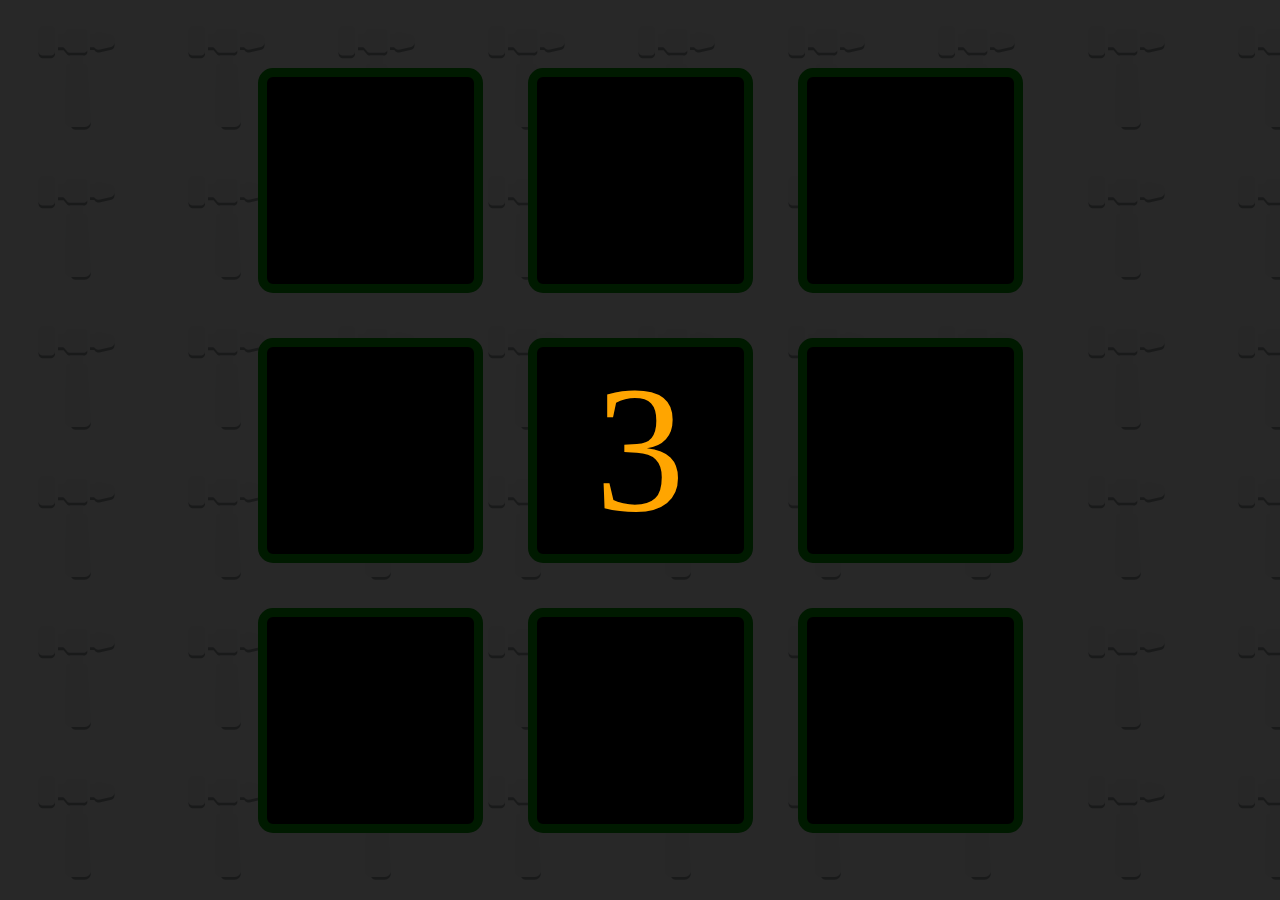
<file: hammer_game.html>
<!DOCTYPE html>
<html>
<head>
    <title>Hammer Game!</title>
    <script src="https://code.jquery.com/jquery-3.3.1.min.js"></script>
    <script>
    var timeRemaining = 3;          // Amount of time remaining for the countDown

    var timeToShowMonster = 2000;   // Amount of time to show the monster
    var timeToHideMonster = 2000;   // Amount of time to hide the monster

    var hideMonsterTimeout;         // Timeout id for hiding the monster

    var life = 3;                   // The player's life

    function hideMonster() {
        // Change the life and the colour of the holes
        if (life == 3){life-=1; $(".hole").css("border-color", "yellow");}
        else if (life == 2){life-=1; $(".hole").css("border-color", "red");}
        // If the game is over show the game over screen
        else if (life == 1){life-=1; $("#gameOver").slideDown(400);}
        // Hide the monster
        $("#monster").hide();

        // Show the monster later again
        hideMonsterTimeout = setTimeout(showMonster, timeToShowMonster);
    }

    function showMonster() {
        // Find the target div randomly and move the monster
        // to that div
        var random_number = Math.random() * 9;
        random_number = Math.floor(random_number);
        var random_div = $(".hole").eq(random_number);
        $("#monster").appendTo(random_div);
        // Show the monster
        $("#monster").show();

        // Hide the monster later
        hideMonsterTimeout = setTimeout(hideMonster, timeToHideMonster);
    }

    function startGame() {
        // Hide the countDown timer 
        $("#countDown").slideUp(400);
        // Show the monster the first time
        hideMonsterTimeout = setTimeout(showMonster, timeToShowMonster);
        // Set up the click handler of the monster
        $("#monster").on("click", function(){
        // - Clear the previous timeout
        clearTimeout(hideMonsterTimeout);
        // - Hide the monster
        $("#monster").hide();
        // - Adjust the monster time
        timeToShowMonster = timeToShowMonster - 100;
        timeToHideMonster = timeToHideMonster - 100;
        // - Show the monster later again
        hideMonsterTimeout = setTimeout(showMonster, timeToShowMonster);
        });
    }

    function countDown() {
        // Decrease the remaining time
        timeRemaining = timeRemaining -1;
        if (timeRemaining == 0) {
            document.getElementById("countDown").textContent = "Start"; 
            setTimeout(startGame, 1000);  // otherwise, start the game when the time is up
            }
        else {document.getElementById("countDown").textContent = timeRemaining;}
        // Continue the countDown if there is still time;
        if (timeRemaining > 0) setTimeout(countDown, 1000);
    }

    $(document).ready(function() {
        // Start the countDown screen
        setTimeout(countDown, 1000);
    });
    </script>

    <!-- This is the font returned from Google font -->
    <link href="https://fonts.googleapis.com/css?family=Gloria+Hallelujah" rel="stylesheet">

    <style>
    /* This is the style of the body element */
    body {
        font-family: 'Gloria Hallelujah', cursive;
        margin: 0;
        padding: 0;
        background: white url(clown.png);
    }

    /* Set the common style for the countDown and gameOver divs */
    #countDown, #gameOver {
        position: absolute;
        left: 0;
        top: 0;
        width: 100vw;
        height: 100vh;
        padding: 0;
        text-align: center;
        font-size: 20vh;
        line-height: 100vh;
        background-color: rgba(0, 0, 0, 0.8);
    }

    /* - Set the properties for the countDown div */
    #countDown {
        color: orange;
    }

    /* - Set the properties for the gameOver div */
    #gameOver {
        color: maroon;
        display: none;
    }

    /* Set the style of the game area */
    #game-area {
        width: 90vmin;
        height: 90vmin;
        margin: 5vmin auto;
    }

    /* - Set the style of the holes */
    .hole {
        float: left;
        width: 25vmin;
        height: 25vmin;
        margin: 2.5vmin 2.5vmin;
        box-sizing: border-box;
        border: 1vmin solid green;
        border-radius: 15px;
        background: black;
    }

    /* - Set the style of the monster image */
    #monster {
        display: none;
        width: 100%;
    }
    </style>
</head>
<body>
    <!-- This div contains all holes -->
    <div id="game-area">
        <div class="hole">
            <!-- This is the monster -->
            <img id="monster" src="nomore.png" alt="Nomore monster">
        </div>
        <div class="hole"></div>
        <div class="hole"></div>
        <div class="hole"></div>
        <div class="hole"></div>
        <div class="hole"></div>
        <div class="hole"></div>
        <div class="hole"></div>
        <div class="hole"></div>
    </div>

    <!-- The countDown screen -->
    <div id="countDown">3</div>

    <!-- The gameOver screen -->
    <div id="gameOver">Game Over</div>
</body>
</html>
</file>
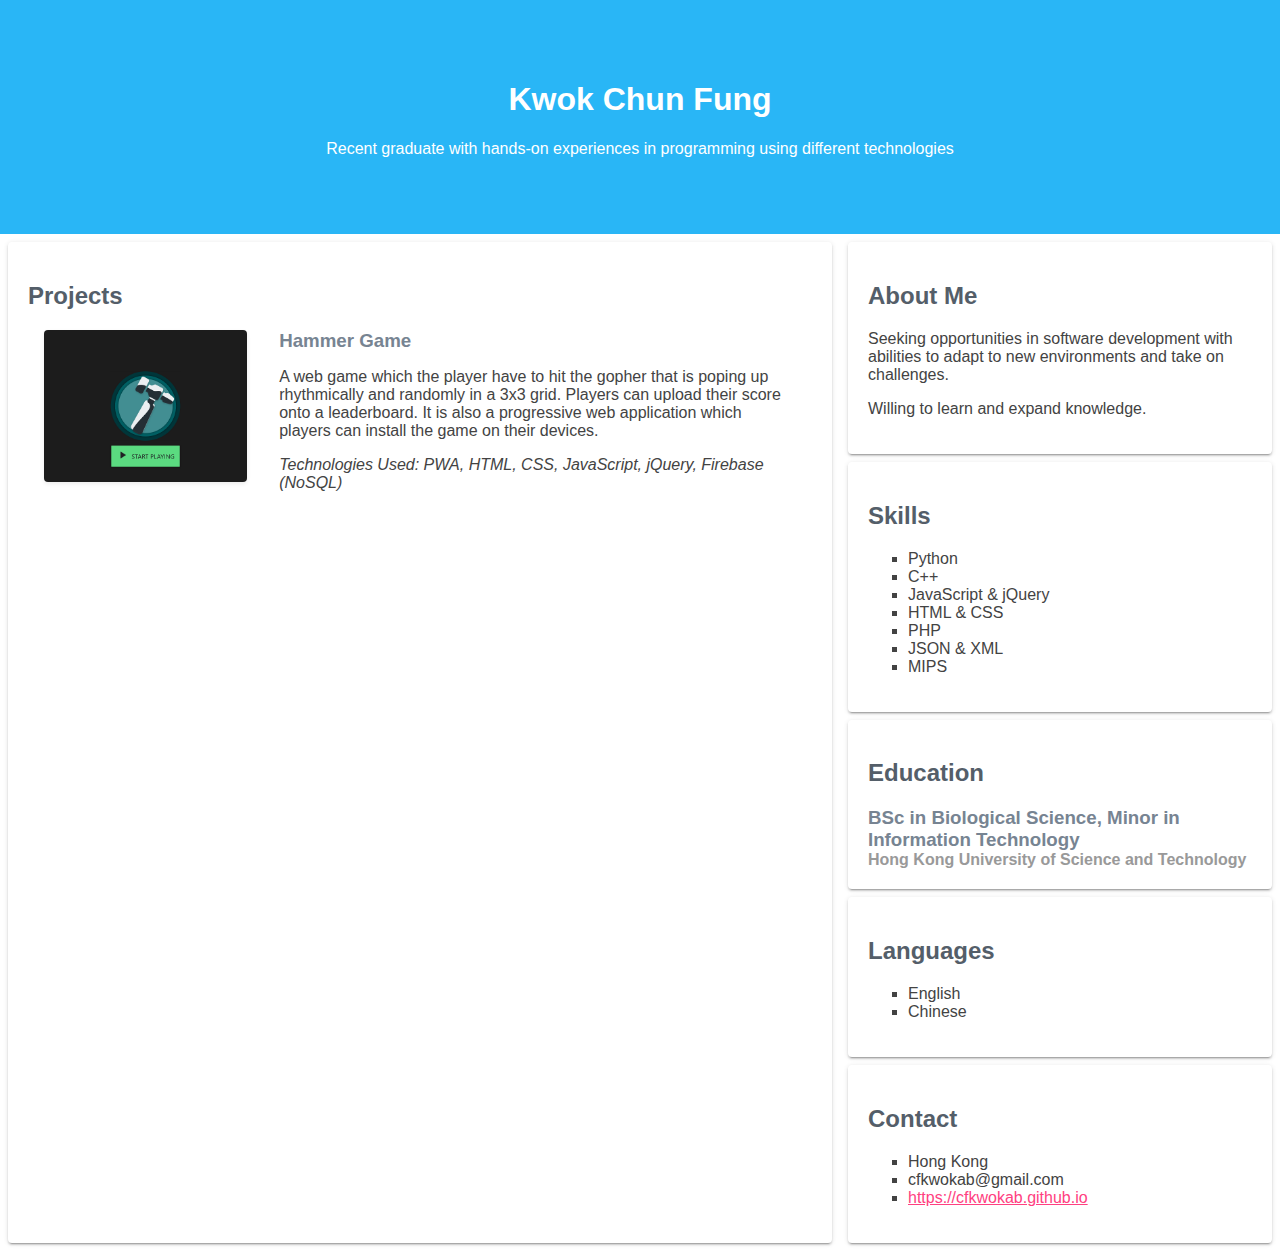
<file: portfolio.html>
<!DOCTYPE html>
<html>
<head>
<title>Portfolio - cfkwokab</title>
<meta charset="UTF-8">
<meta name="viewport" content="width=device-width, initial-scale=1">
<link href="https://fonts.googleapis.com/css2?family=Lato&display=swap" rel="stylesheet"> 
<style>
* {
  box-sizing: border-box;
}

/* Style the body */
body {
  font-family: 'Lato', sans-serif;
  margin: 0;
  color: #434343;
}

/* Header */
.header {
  padding: 60px;
  text-align: center;
  background: #29B6F6;
  color: white;
}

/* Column container */
.row {  
  display: flex;
  flex-wrap: wrap;
  /*margin: 1rem 5rem 1rem 5rem;*/
}

.card {
  padding: 20px;
  border-radius: 0.25rem;
  /*margin: 0.5rem 1rem 2rem 1rem;*/
  margin: 0.5rem 0.5rem 0.5rem 0.5rem;
  box-shadow: 0 2px 2px 0 rgba(0,0,0,0.14),0 1px 5px 0 rgba(0,0,0,0.12),0 3px 1px -2px rgba(0,0,0,0.2);
}

/* Sidebar */
.side {
  flex: 30%;
  background-color: #fff;
}

/* Main column */
.main {
  flex: 60%;
  background-color: white;
}

h2 {
    color: #545e69;
}

h3 {
    color: rgb(119, 132, 146);
    margin: 0rem 0rem 0rem 0rem;
}

h4 {
    color: #999;
    margin: 0rem 0rem 0rem 0rem;
}

a {
    color: #ff4081;
}

ul {
    list-style-type: square;
}

hr {
    border: 0;
    border-top: 1px solid rgba(0,0,0,.1);
    margin-bottom: 1rem;
}

.itemrow {  
  display: flex;
  flex-wrap: wrap;
  margin: 0rem 0rem 1rem 0rem;
}
.itemPic {
    flex: 30%;
    padding: 0rem 1rem 0rem 1rem;
}
.itemText {
    flex: 70%;
    padding: 0rem 1rem 0rem 1rem;
}
.ProjectPic {
    max-width: 100%;
    height: auto;
    box-shadow: 0 .125rem .25rem rgba(0,0,0,.075);
    border-radius: 0.25rem;
}
/* Responsive layout */
@media screen and (max-width: 900px) {
  .row {   
    flex-direction: column;
    margin: 0rem 0rem 0rem 0rem;
  }
  .card {
  margin: 0.5rem 0.5rem 1rem 0.5rem;
}
}
@media screen and (max-width: 600px) {
  .itemrow {   
    flex-direction: column;
  }
}
}
</style>
</head>
<body>

<!-- Header -->
<div class="header">
  <h1>Kwok Chun Fung</h1>
  <p>Recent graduate with hands-on experiences in programming using different technologies</p>
</div>

<!-- The flexible grid (content) -->
<div class="row">
  <div class="main card">
    <h2>Projects</h2>
    <div class="itemrow">
        <div class="itemPic"><img class="ProjectPic" src="HammerGame.png"></div>
        <div class="itemText">
            <h3>Hammer Game</h3>
            <p>A web game which the player have to hit the gopher that is poping up rhythmically and randomly in a 3x3 grid. Players can upload their score onto a leaderboard. It is also a progressive web application which players can install the game on their devices. </p>
            <i>Technologies Used: PWA, HTML, CSS, JavaScript, jQuery, Firebase (NoSQL)</i>
        </div>
    </div>
    <!--<hr>
    <div class="itemrow">
        <div class="itemPic"><img class="ProjectPic" src="Qooza.png"></div>
        <div class="itemText">
            <h3>Qooza Backup Converter</h3>
            <p>The program convert the backup file of Qooza, which was a popular blogging platform in Hong Kong, to a XML file that can be imported to WordPress directly. This helps reducing the hassle of migrating from Qooza to Wordpress.</p>
            <i>Technologies Used: Python</i>
        </div>
    </div>
    <hr>
    <div class="itemrow">
        <div class="itemPic"><img class="ProjectPic" src="Wordpress.png"></div>
        <div class="itemText">
            <h3>Personal Blog</h3>
            <p>The personal blog that I created and maintained for 6 years with customized HTML, CSS and JavaScript.</p>
            <i>Technologies Used: HTML, CSS, JavaScript</i>
        </div>
    </div>
    <hr>
    <div class="itemrow">
        <div class="itemPic"><img class="ProjectPic" src="Random.png"></div>
        <div class="itemText">
            <h3>Restaurant Roulette</h3>
            <p>The script randomly selects a restaurant from a list of restaurants on Openrice, which is a popular food and restaurant guide website in Hong Kong, to help resolving lunchtime dilemma.</p>
            <i>Technologies Used: JavaScript</i>
        </div>
    </div>
    <hr>
    <div class="itemrow">
        <div class="itemPic"><img class="ProjectPic" src="Movies.png"></div>
        <div class="itemText">
            <h3>Movies Database</h3>
            <p>Users can browse, sort and search a movies database using a responsive webpage.</p>
            <i>Technologies Used: PHP, HTML, CSS, JavaScript, jQuery, XML, Bootstrap</i>
        </div>
    </div>
    <hr>
    <div class="itemrow">
        <div class="itemPic"><img class="ProjectPic" src="Pokemon.png"></div>
        <div class="itemText">
            <h3>Game Database</h3>
            <p>Users can browse and edit a database for a famous game through a responsive webpage.</p>
            <i>Technologies Used: PHP, HTML, CSS, JavaScript, jQuery, XML, Bootstrap</i>
        </div>
    </div> 
  -->
  </div>
  
  <div class="side">
    <div class="card">
      <h2>About Me</h2>
      <p>Seeking opportunities in software development with abilities to adapt to new
          environments and take on challenges. </p>
      <p>Willing to learn and expand knowledge.</p>
    </div>
    <div class="card">
        <h2>Skills</h2>
        <ul>
            <li>Python</li>
            <li>C++</li>
            <li>JavaScript & jQuery</li>
            <li>HTML & CSS</li>
            <li>PHP</li>
            <li>JSON & XML</li>
            <li>MIPS</li>
        </ul>
    </div>
    <div class="card">
        <h2>Education</h2>
        <h3>BSc in Biological Science, Minor in Information Technology</h3>
        <h4>Hong Kong University of Science and Technology</h4>
    </div>
    <div class="card">
        <h2>Languages</h2>
        <ul>
            <li>English</li>
            <li>Chinese</li>
        </ul>
    </div>
    <div class="card">
      <h2>Contact</h2>
      <ul>
          <li>Hong Kong</li>
          <li>cfkwokab@gmail.com</li>
          <li><a href="https://cfkwokab.github.io">https://cfkwokab.github.io</a></li>
        </ul>
    </div>
</div>
</div>


</body>
</html>
</file>
